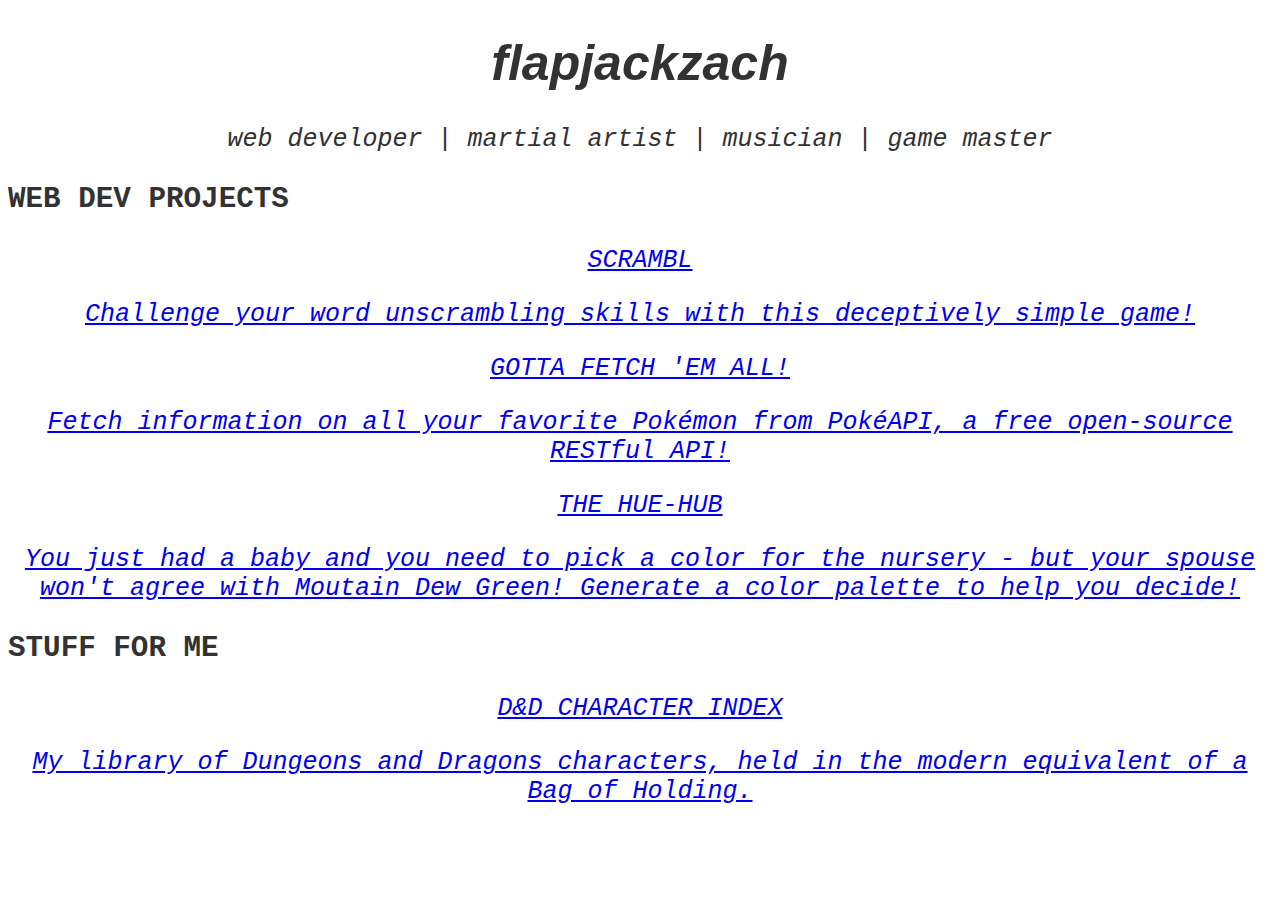
<file: index.html>
<!DOCTYPE html>
<html lang="en">

<head>
  <meta charset="UTF-8">
  <meta name="viewport" content="width=device-width, initial-scale=1.0">
  <meta name="desctiption"
    content="My personal web development projects as I pursue a career in front end web development, software development, and computer science in general.">
  <link rel="stylesheet" href="style.css">
  <link rel="icon" href="#">
  <title>flapjackzach | web developer</title>
</head>

<body>
  <h1 id="title">flapjackzach</h1>
  <p id="subtitle">web developer | martial artist | musician | game master</p>

  <div id="sections">
    <section class="section">
      <h3 class="section-heading">WEB DEV PROJECTS</h3>
      <div class="project-wrapper">

        <div class="scrambl project">
          <a href="/scrambl">
            <p class="project-title">
              SCRAMBL
            </p>
            <p class="project-text">
              Challenge your word unscrambling skills with this deceptively simple game!
            </p>
          </a>
        </div>

        <div class="fetch project">
          <a href="/poke_api">
            <p class="project-title">
              GOTTA FETCH 'EM ALL!
            </p>
            <p class="project-text">
              Fetch information on all your favorite Pokémon from PokéAPI, a free open-source RESTful API!
            </p>
          </a>
        </div>

        <div class="huehub project">
          <a href="/huehub">
            <p class="project-title">
              THE HUE-HUB
            </p>
            <p class="project-text">
              You just had a baby and you need to pick a color for the nursery - but your spouse won't agree with
              Moutain Dew Green!
              Generate a color palette to help you decide!
            </p>
          </a>
        </div>
      </div>
    </section>

    <section class="section">
      <h3 class="section-heading">STUFF FOR ME</h3>
      <div class="project-wrapper">
        <div class="dnd project">
          <a href="/dnd">
            <p class="project-title">
              D&D CHARACTER INDEX
            </p>
            <p class="project-text">
              My library of Dungeons and Dragons characters, held in the modern equivalent of a Bag of Holding.
            </p>
          </a>
        </div>
      </div>
    </section>
  </div>
  <script src="script.js"></script>
</body>

</html>
</file>
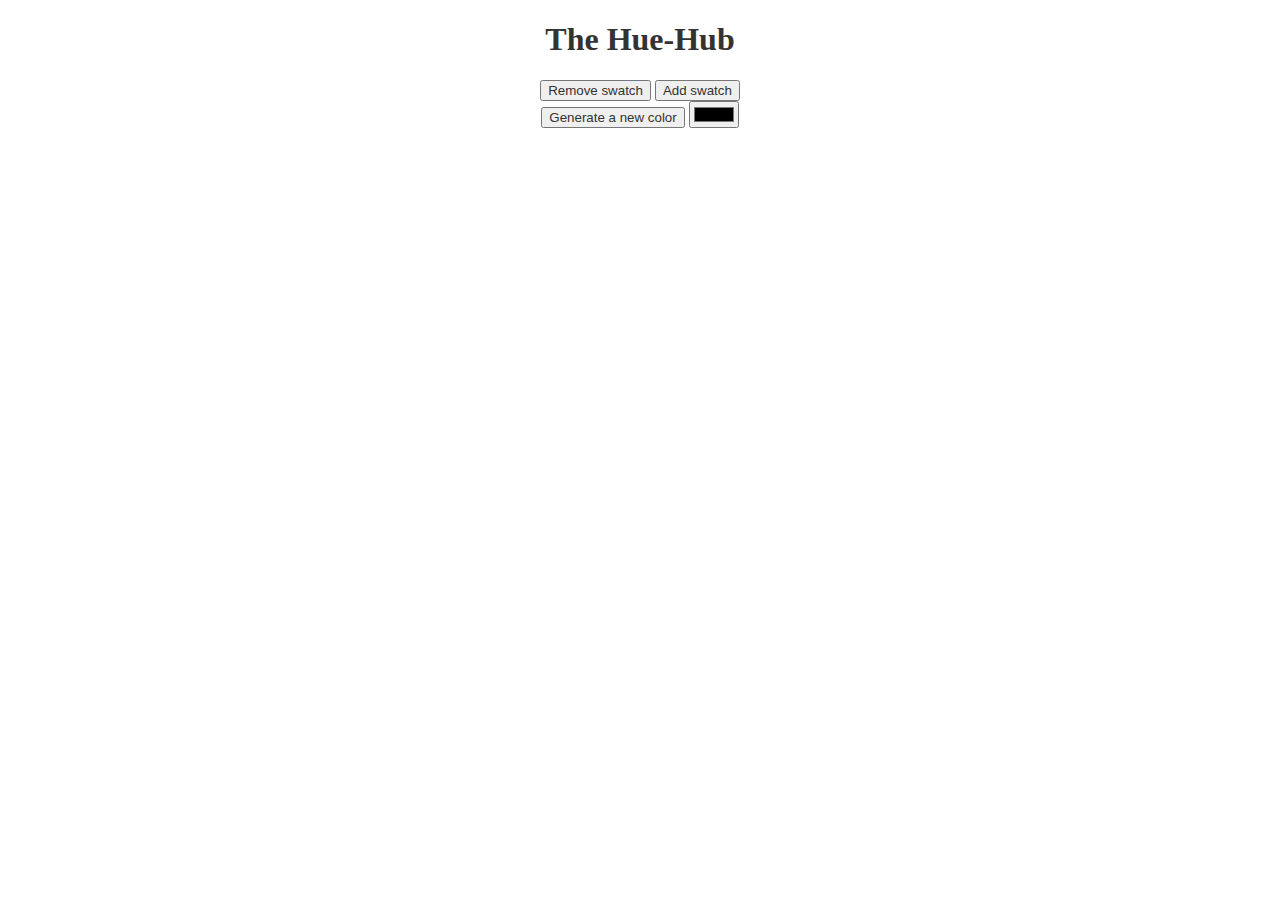
<file: huehub/index.html>
<!DOCTYPE html>
<html lang="en">

<head>
  <meta charset="UTF-8">
  <meta name="viewport" content="width=device-width, initial-scale=1.0">
  <title>HueHub | Color Palette Generator | flapjackzach</title>
  <link rel="stylesheet" href="style.css">
</head>

<body>

  <h1 id="site-title">
    The Hue-Hub
  </h1>
  <div class="top-buttons">
    <button onclick="removeSwatch()">Remove swatch</button>
    <button onclick="addSwatch()">Add swatch</button>
  </div>

  <!-- fjkdslfjds;l -->
  <div id="palette">

    <div class="swatch">
      <span class="hex-code-display"
        onclick="
        navigator.clipboard.writeText(this.textContent.toUpperCase()); window.alert(`Copied hexcode: ${this.textContent.toUpperCase()}`)"></span>
      <button name="change-color-btn" class="change-color-btn"
        onclick="setColor(this.parentElement, generateHexCode())">
        Generate a new color
      </button>
      <label class="faux-color-picker">
        <input class="color-picker" oninput="setColor(this.parentElement.parentElement, this.value)" type="color">
      </label>
    </div>




  </div>


  <script src="script.js"></script>
</body>

</html>
</file>
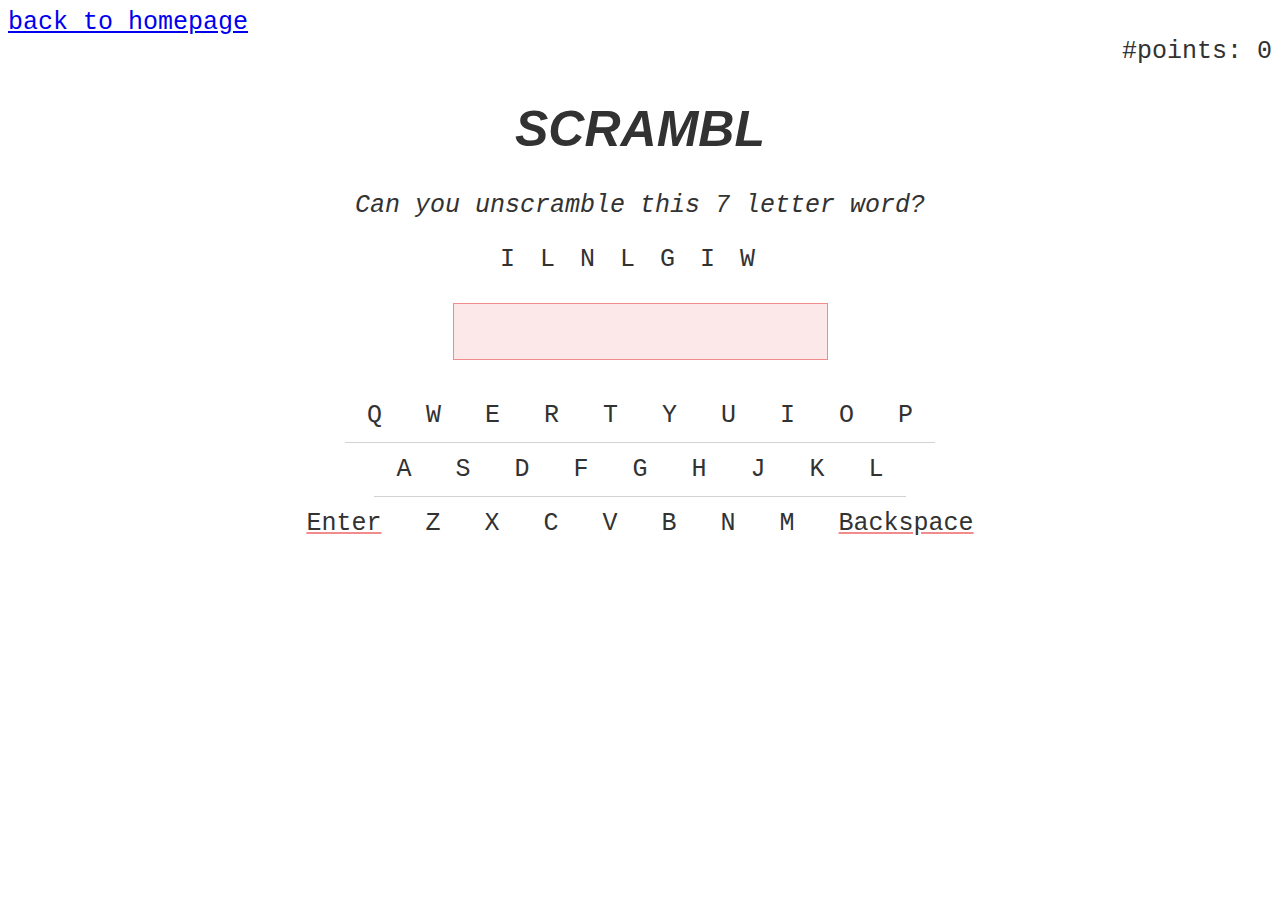
<file: scrambl/index.html>
<!DOCTYPE html>
<html lang="en">

<head>
  <meta charset="UTF-8">
  <meta name="viewport" content="width=device-width, initial-scale=1.0">
  <title>SCRAMBL</title>
  <link rel="icon" href="#">
  <link rel="stylesheet" href="style.css">
</head>

<body>
  <div id="top-bar">
    <div id="backBtn">
      <a href="../">back to homepage </a>
    </div>
    <div id="points">#points: 0</div>
  </div>


  <h1 id="title">SCRAMBL</h1>
  <p>Can you unscramble this 7 letter word?</p>

  <div id="prompt"></div><br>

  <div id="textbox"></div><br>


  <div id="keyboard">
    <div class="top-row row">
      <kbd data-letter data-key="q">q</kbd>
      <kbd data-letter data-key="w">w</kbd>
      <kbd data-letter data-key="e">e</kbd>
      <kbd data-letter data-key="r">r</kbd>
      <kbd data-letter data-key="t">t</kbd>
      <kbd data-letter data-key="y">y</kbd>
      <kbd data-letter data-key="u">u</kbd>
      <kbd data-letter data-key="i">i</kbd>
      <kbd data-letter data-key="o">o</kbd>
      <kbd data-letter data-key="p">p</kbd>
    </div>

    <div class="middle-row row">
      <kbd data-letter data-key="a">a</kbd>
      <kbd data-letter data-key="s">s</kbd>
      <kbd data-letter data-key="d">d</kbd>
      <kbd data-letter data-key="f">f</kbd>
      <kbd data-letter data-key="g">g</kbd>
      <kbd data-letter data-key="h">h</kbd>
      <kbd data-letter data-key="j">j</kbd>
      <kbd data-letter data-key="k">k</kbd>
      <kbd data-letter data-key="l">l</kbd>

    </div>

    <div class="bottom-row row">
      <kbd data-key="Enter">Enter</kbd>
      <kbd data-letter data-key="z">z</kbd>
      <kbd data-letter data-key="x">x</kbd>
      <kbd data-letter data-key="c">c</kbd>
      <kbd data-letter data-key="v">v</kbd>
      <kbd data-letter data-key="b">b</kbd>
      <kbd data-letter data-key="n">n</kbd>
      <kbd data-letter data-key="m">m</kbd>
      <kbd data-key="Backspace">Backspace</kbd>
    </div>
  </div>


  <script src="script.js"></script>
</body>

</html>
</file>
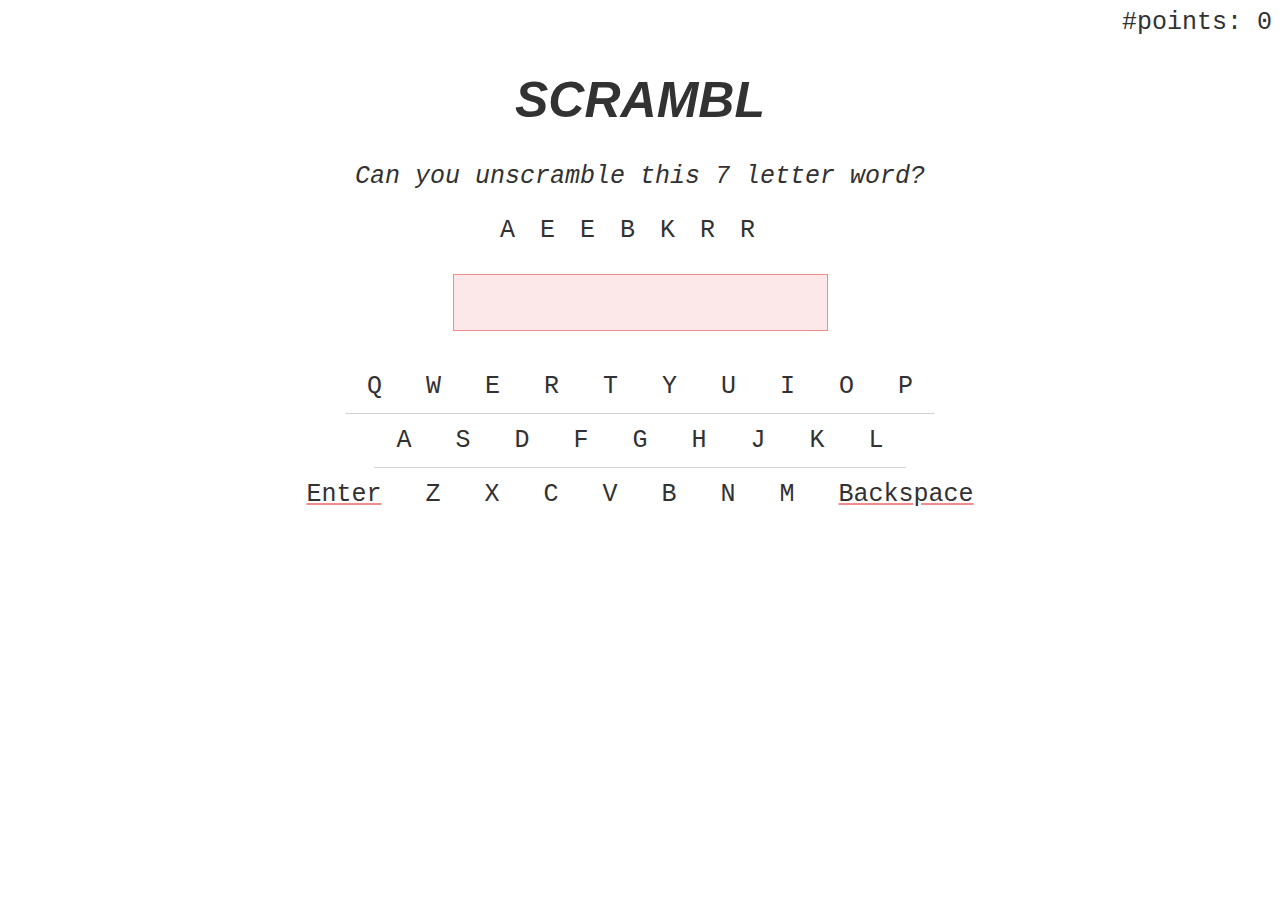
<file: scrambl_index.html>
<!DOCTYPE html>
<html lang="en">

<head>
  <meta charset="UTF-8">
  <meta name="viewport" content="width=device-width, initial-scale=1.0">
  <title>SCRAMBL</title>
  <link rel="icon" href="#">
  <link rel="stylesheet" href="scrambl_style.css">
</head>

<body>
  <div id="points">#points: 0</div>

  <h1 id="title">SCRAMBL</h1>
  <p>Can you unscramble this 7 letter word?</p>

  <div id="prompt"></div><br>

  <div id="textbox"></div><br>


  <div id="keyboard">
    <div class="top-row row">
      <kbd data-letter data-key="q">q</kbd>
      <kbd data-letter data-key="w">w</kbd>
      <kbd data-letter data-key="e">e</kbd>
      <kbd data-letter data-key="r">r</kbd>
      <kbd data-letter data-key="t">t</kbd>
      <kbd data-letter data-key="y">y</kbd>
      <kbd data-letter data-key="u">u</kbd>
      <kbd data-letter data-key="i">i</kbd>
      <kbd data-letter data-key="o">o</kbd>
      <kbd data-letter data-key="p">p</kbd>
    </div>

    <div class="middle-row row">
      <kbd data-letter data-key="a">a</kbd>
      <kbd data-letter data-key="s">s</kbd>
      <kbd data-letter data-key="d">d</kbd>
      <kbd data-letter data-key="f">f</kbd>
      <kbd data-letter data-key="g">g</kbd>
      <kbd data-letter data-key="h">h</kbd>
      <kbd data-letter data-key="j">j</kbd>
      <kbd data-letter data-key="k">k</kbd>
      <kbd data-letter data-key="l">l</kbd>

    </div>

    <div class="bottom-row row">
      <kbd data-key="Enter">Enter</kbd>
      <kbd data-letter data-key="z">z</kbd>
      <kbd data-letter data-key="x">x</kbd>
      <kbd data-letter data-key="c">c</kbd>
      <kbd data-letter data-key="v">v</kbd>
      <kbd data-letter data-key="b">b</kbd>
      <kbd data-letter data-key="n">n</kbd>
      <kbd data-letter data-key="m">m</kbd>
      <kbd data-key="Backspace">Backspace</kbd>
    </div>
  </div>


  <script src="scrambl_script.js"></script>
</body>

</html>
</file>
<file: style.css>
@media only screen and (max-width: 600px) {
  :root {
    color: #323232;
    font-size: 25px;

    --accent-color: hsl(0, 80%, 75%);
    --accent-color2: hsl(0, 80%, 95%);
  }

  * {
    box-sizing: border-box;
    font-family: 'Courier New', Courier, monospace;
    margin: 0;
  }

  body {
    margin: 0;
    height: 100vh;
    text-align: center;
  }

  #counter {
    padding: 4px 10px;
    text-align: right;
  }

  #title {
    margin-top: 1.2rem;
    margin-bottom: 1.5rem;
    font-family: 'Franklin Gothic Medium', 'Arial Narrow', Arial, sans-serif;
    font-style: italic;
  }

  p {
    font-size: .8rem;
    margin-bottom: 1lh;
  }

  #prompt {
    letter-spacing: .5rem;
    margin-bottom: 1lh;
  }

  #textbox {
    background-color: var(--accent-color2);
    border: var(--accent-color) 1px solid;
    height: 1lh;
    width: 10rem;
    text-align: center;
    font-size: 1rem;
    letter-spacing: .2rem;
    margin: auto;
    margin-bottom: 1lh;
    transition: .4s;
  }


  #keyboard .row {
    justify-content: center;
    align-items: center;
    display: flex;
  }

  #keyboard .row kbd {
    font-size: .8rem;
    text-align: center;
    text-transform: capitalize;
    user-select: none;
    transition: .1s;
    padding: 10px 10px;
  }

  #keyboard .top-row kbd,
  #keyboard .middle-row kbd {
    border-bottom: 1px solid lightgray;
  }

  #textbox.letter-limit-reached {
    background-color: var(--accent-color);
  }

  #textbox.correct {
    background-color: hsl(130, 80%, 95%);
    border: hsl(130, 80%, 75%) 1px solid;
  }

  #keyboard .row kbd.pressed {
    background-color: var(--accent-color);
    color: white;
    outline: 3px solid var(--accent-color2);
    text-decoration: initial;
  }

  [data-key='Enter'],
  [data-key='Backspace'] {
    text-decoration: underline var(--accent-color);
  }

  [data-key='Enter'].correct {
    background-color: hsl(130, 80%, 95%);
    color: white;
    outline: 3px solid hsl(130, 80%, 70%);
    text-decoration: underline hsl(130, 80%, 70%);
  }

  [data-key='Backspace'].correct {
    text-decoration: underline hsl(130, 80%, 70%);
  }
}














@media (min-width: 601px) {
  :root {
    color: #323232;
    font-size: 25px;

    --accent-color: hsl(0, 80%, 75%);
    --accent-color2: hsl(0, 80%, 95%);
  }

  * {
    box-sizing: border-box;
    font-family: 'Courier New', Courier, monospace;
  }

  [data-key='Enter'],
  [data-key='Backspace'] {
    text-decoration: underline var(--accent-color);
  }

  [data-key='Enter'].correct {
    background-color: hsl(130, 80%, 95%);
    color: white;
    outline: 3px solid hsl(130, 80%, 70%);
    text-decoration: underline hsl(130, 80%, 70%);
  }

  [data-key='Backspace'].correct {
    text-decoration: underline hsl(130, 80%, 70%);
  }

  #counter {
    text-align: right;
  }

  #title {
    text-align: center;
    font-family: 'Franklin Gothic Medium', 'Arial Narrow', Arial, sans-serif;
    font-style: italic;
  }

  p {
    text-align: center;
    font-size: 1rem;
    font-style: italic;
  }

  #prompt {
    text-align: center;
    letter-spacing: 1rem;
  }

  #textbox {
    background-color: var(--accent-color2);
    border: var(--accent-color) 1px solid;
    height: 1lh;
    width: 15rem;
    text-align: center;
    font-size: 2rem;
    letter-spacing: .2rem;
    margin: auto;
    transition: .4s;
  }

  #textbox.letter-limit-reached {
    background-color: var(--accent-color);
  }

  #textbox.correct {
    background-color: hsl(130, 80%, 95%);
    border: hsl(130, 80%, 75%) 1px solid;
  }

  #keyboard .row {
    user-select: none;
    display: flex;
    align-items: center;
    justify-content: center;
  }

  #keyboard .top-row kbd,
  #keyboard .middle-row kbd {
    border-bottom: 1px solid lightgray;
  }

  #keyboard .row kbd {
    padding: 12px 22px;
    text-transform: capitalize;
    user-select: none;
    transition: .1s;
    cursor: pointer;
  }

  #keyboard .row kbd:hover {
    background-color: var(--accent-color2);
  }

  #keyboard .row kbd.pressed {
    background-color: var(--accent-color);
    color: white;
    outline: 3px solid var(--accent-color2);
  }
}
</file>
<file: huehub/style.css>
:root {
  --black: #333333;
  --blue: #67b5ff;
  --margin-between-boxes: 3px;
  --border-size: 2px;
}

* {
  color: var(--black);
}

body {
  display: grid;
  justify-items: center;
  margin: 0;
  padding: 0;
  box-sizing: border-box;
}

.page-title {
  font: 3.2em 'Franklin Gothic Medium', 'Arial Narrow', sans-serif;
  text-align: center;
  margin-bottom: 0;
}

.page-subtitle {
  text-align: center;
  font-size: 1.3em;
}


.section {
  border: var(--border-size) solid;
  padding: 3px;
  margin: var(--margin-between-boxes);

  .section-heading {
    font: 2em 'Franklin Gothic Medium', 'Arial Narrow', sans-serif;
    margin: var(--margin-between-boxes);
  }

  .card {
    border: var(--border-size) solid;
    padding: 9px;
    margin: var(--margin-between-boxes);


    .title {
      font: italic 1.8em 'Franklin Gothic Medium', 'Arial Narrow', sans-serif;
      margin: var(--margin-between-boxes);
      cursor: pointer;
    }

    .text {
      font-family: 'Courier New', Courier, monospace;
      font-size: 1.2em;
      margin: var(--margin-between-boxes);

      margin-left: 30px;
    }
  }
}
</file>
<file: scrambl/style.css>
:root {
  color: #323232;
  font-size: 25px;

  --accent-color: hsl(0, 80%, 75%);
  --accent-color2: hsl(0, 80%, 95%);
}

p {
  margin: 1rem;
}

@media only screen and (max-width: 700px) {


  * {
    box-sizing: border-box;
    font-family: 'Courier New', Courier, monospace;
    margin: 0;
    line-height: 1.1rem;

  }

  body {
    margin: 0;
    height: 100vh;
    text-align: center;
  }

  #points {
    padding: 4px 10px;
    text-align: right;
  }

  #title {
    margin-top: 1.2rem;
    margin-bottom: 1.5rem;
    font-family: 'Franklin Gothic Medium', 'Arial Narrow', Arial, sans-serif;
    font-style: italic;
  }

  p {
    font-size: .8rem;
    margin-bottom: 1lh;
  }

  #prompt {
    letter-spacing: .5rem;
    margin-bottom: 1lh;
  }

  #textbox {
    background-color: var(--accent-color2);
    border: var(--accent-color) 1px solid;
    height: 1lh;
    width: 10rem;
    text-align: center;
    font-size: 1rem;
    letter-spacing: .2rem;
    margin: auto;
    margin-bottom: 1lh;
    transition: .4s;
  }

  #keyboard .row {
    justify-content: center;
    align-items: center;
    display: flex;
  }

  #keyboard .row kbd {
    font-size: .8rem;
    text-align: center;
    text-transform: capitalize;
    user-select: none;
    transition: .1s;
    padding: 10px 10px;
  }

  #keyboard .top-row kbd,
  #keyboard .middle-row kbd {
    border-bottom: 1px solid lightgray;
  }

  #textbox.letter-limit-reached {
    background-color: var(--accent-color);
  }

  #textbox.correct {
    background-color: hsl(130, 80%, 95%);
    border: hsl(130, 80%, 75%) 1px solid;
  }

  #keyboard .row kbd.pressed {
    background-color: var(--accent-color);
    color: white;
    outline: 3px solid var(--accent-color2);
    text-decoration: initial;
  }

  [data-key='Enter'],
  [data-key='Backspace'] {
    text-decoration: underline var(--accent-color);
  }

  [data-key='Enter'].correct {
    background-color: hsl(130, 80%, 95%);
    color: white;
    outline: 3px solid hsl(130, 80%, 70%);
    text-decoration: underline hsl(130, 80%, 70%);
  }

  [data-key='Backspace'].correct {
    text-decoration: underline hsl(130, 80%, 70%);
  }
}

@media only screen and (max-width: 460px) {
  #keyboard .row kbd {
    font-size: .7rem;
    line-height: 1.2rem;
  }
}

@media only screen and (max-width: 430px) {
  #keyboard .row kbd {
    font-size: .65rem;
    line-height: 1.2rem;
  }
}

@media only screen and (max-width: 400px) {
  #keyboard .row kbd {
    font-size: .6rem;
    line-height: 1.2rem;
  }
}

@media only screen and (max-width: 360px) {
  #keyboard .row kbd {
    font-size: .55rem;
    line-height: 1.4rem;
  }
}

@media only screen and (max-width: 340px) {
  #keyboard .row kbd {
    font-size: .5rem;
  }
}

@media only screen and (max-width: 330px) {
  #keyboard .row kbd {
    font-size: .45rem;
  }
}

@media (min-width: 650px) {
  * {
    box-sizing: border-box;
    font-family: 'Courier New', Courier, monospace;
  }

  [data-key='Enter'],
  [data-key='Backspace'] {
    text-decoration: underline var(--accent-color);
  }

  [data-key='Enter'].correct {
    background-color: hsl(130, 80%, 95%);
    color: white;
    outline: 3px solid hsl(130, 80%, 70%);
    text-decoration: underline hsl(130, 80%, 70%);
  }

  [data-key='Backspace'].correct {
    text-decoration: underline hsl(130, 80%, 70%);
  }

  #points {
    text-align: right;
  }

  #title {
    text-align: center;
    font-family: 'Franklin Gothic Medium', 'Arial Narrow', Arial, sans-serif;
    font-style: italic;
  }

  p {
    text-align: center;
    font-size: 1rem;
    font-style: italic;
  }

  #prompt {
    text-align: center;
    letter-spacing: 1rem;
  }

  #textbox {
    background-color: var(--accent-color2);
    border: var(--accent-color) 1px solid;
    height: 1lh;
    width: 15rem;
    text-align: center;
    font-size: 2rem;
    letter-spacing: .2rem;
    margin: auto;
    transition: .4s;
  }

  #textbox.letter-limit-reached {
    background-color: var(--accent-color);
  }

  #textbox.correct {
    background-color: hsl(130, 80%, 95%);
    border: hsl(130, 80%, 75%) 1px solid;
  }

  #keyboard .row {
    user-select: none;
    display: flex;
    align-items: center;
    justify-content: center;
  }

  #keyboard .top-row kbd,
  #keyboard .middle-row kbd {
    border-bottom: 1px solid lightgray;
  }

  #keyboard .row kbd {
    padding: 12px 22px;
    text-transform: capitalize;
    user-select: none;
    transition: .1s;
    cursor: pointer;
  }

  #keyboard .row kbd:hover {
    background-color: var(--accent-color2);
  }

  #keyboard .row kbd.pressed {
    background-color: var(--accent-color);
    color: white;
    outline: 3px solid var(--accent-color2);
  }
}
</file>
<file: scrambl_style.css>
:root {
  color: #323232;
  font-size: 25px;

  --accent-color: hsl(0, 80%, 75%);
  --accent-color2: hsl(0, 80%, 95%);
}

p {
  margin: 1rem;
}

@media only screen and (max-width: 700px) {


  * {
    box-sizing: border-box;
    font-family: 'Courier New', Courier, monospace;
    margin: 0;
    line-height: 1.1rem;

  }

  body {
    margin: 0;
    height: 100vh;
    text-align: center;
  }

  #points {
    padding: 4px 10px;
    text-align: right;
  }

  #title {
    margin-top: 1.2rem;
    margin-bottom: 1.5rem;
    font-family: 'Franklin Gothic Medium', 'Arial Narrow', Arial, sans-serif;
    font-style: italic;
  }

  p {
    font-size: .8rem;
    margin-bottom: 1lh;
  }

  #prompt {
    letter-spacing: .5rem;
    margin-bottom: 1lh;
  }

  #textbox {
    background-color: var(--accent-color2);
    border: var(--accent-color) 1px solid;
    height: 1lh;
    width: 10rem;
    text-align: center;
    font-size: 1rem;
    letter-spacing: .2rem;
    margin: auto;
    margin-bottom: 1lh;
    transition: .4s;
  }

  #keyboard .row {
    justify-content: center;
    align-items: center;
    display: flex;
  }

  #keyboard .row kbd {
    font-size: .8rem;
    text-align: center;
    text-transform: capitalize;
    user-select: none;
    transition: .1s;
    padding: 10px 10px;
  }

  #keyboard .top-row kbd,
  #keyboard .middle-row kbd {
    border-bottom: 1px solid lightgray;
  }

  #textbox.letter-limit-reached {
    background-color: var(--accent-color);
  }

  #textbox.correct {
    background-color: hsl(130, 80%, 95%);
    border: hsl(130, 80%, 75%) 1px solid;
  }

  #keyboard .row kbd.pressed {
    background-color: var(--accent-color);
    color: white;
    outline: 3px solid var(--accent-color2);
    text-decoration: initial;
  }

  [data-key='Enter'],
  [data-key='Backspace'] {
    text-decoration: underline var(--accent-color);
  }

  [data-key='Enter'].correct {
    background-color: hsl(130, 80%, 95%);
    color: white;
    outline: 3px solid hsl(130, 80%, 70%);
    text-decoration: underline hsl(130, 80%, 70%);
  }

  [data-key='Backspace'].correct {
    text-decoration: underline hsl(130, 80%, 70%);
  }
}

@media only screen and (max-width: 460px) {
  #keyboard .row kbd {
    font-size: .7rem;
    line-height: 1.2rem;
  }
}

@media only screen and (max-width: 430px) {
  #keyboard .row kbd {
    font-size: .65rem;
    line-height: 1.2rem;
  }
}

@media only screen and (max-width: 400px) {
  #keyboard .row kbd {
    font-size: .6rem;
    line-height: 1.2rem;
  }
}

@media only screen and (max-width: 360px) {
  #keyboard .row kbd {
    font-size: .55rem;
    line-height: 1.4rem;
  }
}

@media only screen and (max-width: 340px) {
  #keyboard .row kbd {
    font-size: .5rem;
  }
}

@media only screen and (max-width: 330px) {
  #keyboard .row kbd {
    font-size: .45rem;
  }
}

@media (min-width: 650px) {
  * {
    box-sizing: border-box;
    font-family: 'Courier New', Courier, monospace;
  }

  [data-key='Enter'],
  [data-key='Backspace'] {
    text-decoration: underline var(--accent-color);
  }

  [data-key='Enter'].correct {
    background-color: hsl(130, 80%, 95%);
    color: white;
    outline: 3px solid hsl(130, 80%, 70%);
    text-decoration: underline hsl(130, 80%, 70%);
  }

  [data-key='Backspace'].correct {
    text-decoration: underline hsl(130, 80%, 70%);
  }

  #points {
    text-align: right;
  }

  #title {
    text-align: center;
    font-family: 'Franklin Gothic Medium', 'Arial Narrow', Arial, sans-serif;
    font-style: italic;
  }

  p {
    text-align: center;
    font-size: 1rem;
    font-style: italic;
  }

  #prompt {
    text-align: center;
    letter-spacing: 1rem;
  }

  #textbox {
    background-color: var(--accent-color2);
    border: var(--accent-color) 1px solid;
    height: 1lh;
    width: 15rem;
    text-align: center;
    font-size: 2rem;
    letter-spacing: .2rem;
    margin: auto;
    transition: .4s;
  }

  #textbox.letter-limit-reached {
    background-color: var(--accent-color);
  }

  #textbox.correct {
    background-color: hsl(130, 80%, 95%);
    border: hsl(130, 80%, 75%) 1px solid;
  }

  #keyboard .row {
    user-select: none;
    display: flex;
    align-items: center;
    justify-content: center;
  }

  #keyboard .top-row kbd,
  #keyboard .middle-row kbd {
    border-bottom: 1px solid lightgray;
  }

  #keyboard .row kbd {
    padding: 12px 22px;
    text-transform: capitalize;
    user-select: none;
    transition: .1s;
    cursor: pointer;
  }

  #keyboard .row kbd:hover {
    background-color: var(--accent-color2);
  }

  #keyboard .row kbd.pressed {
    background-color: var(--accent-color);
    color: white;
    outline: 3px solid var(--accent-color2);
  }
}
</file>
